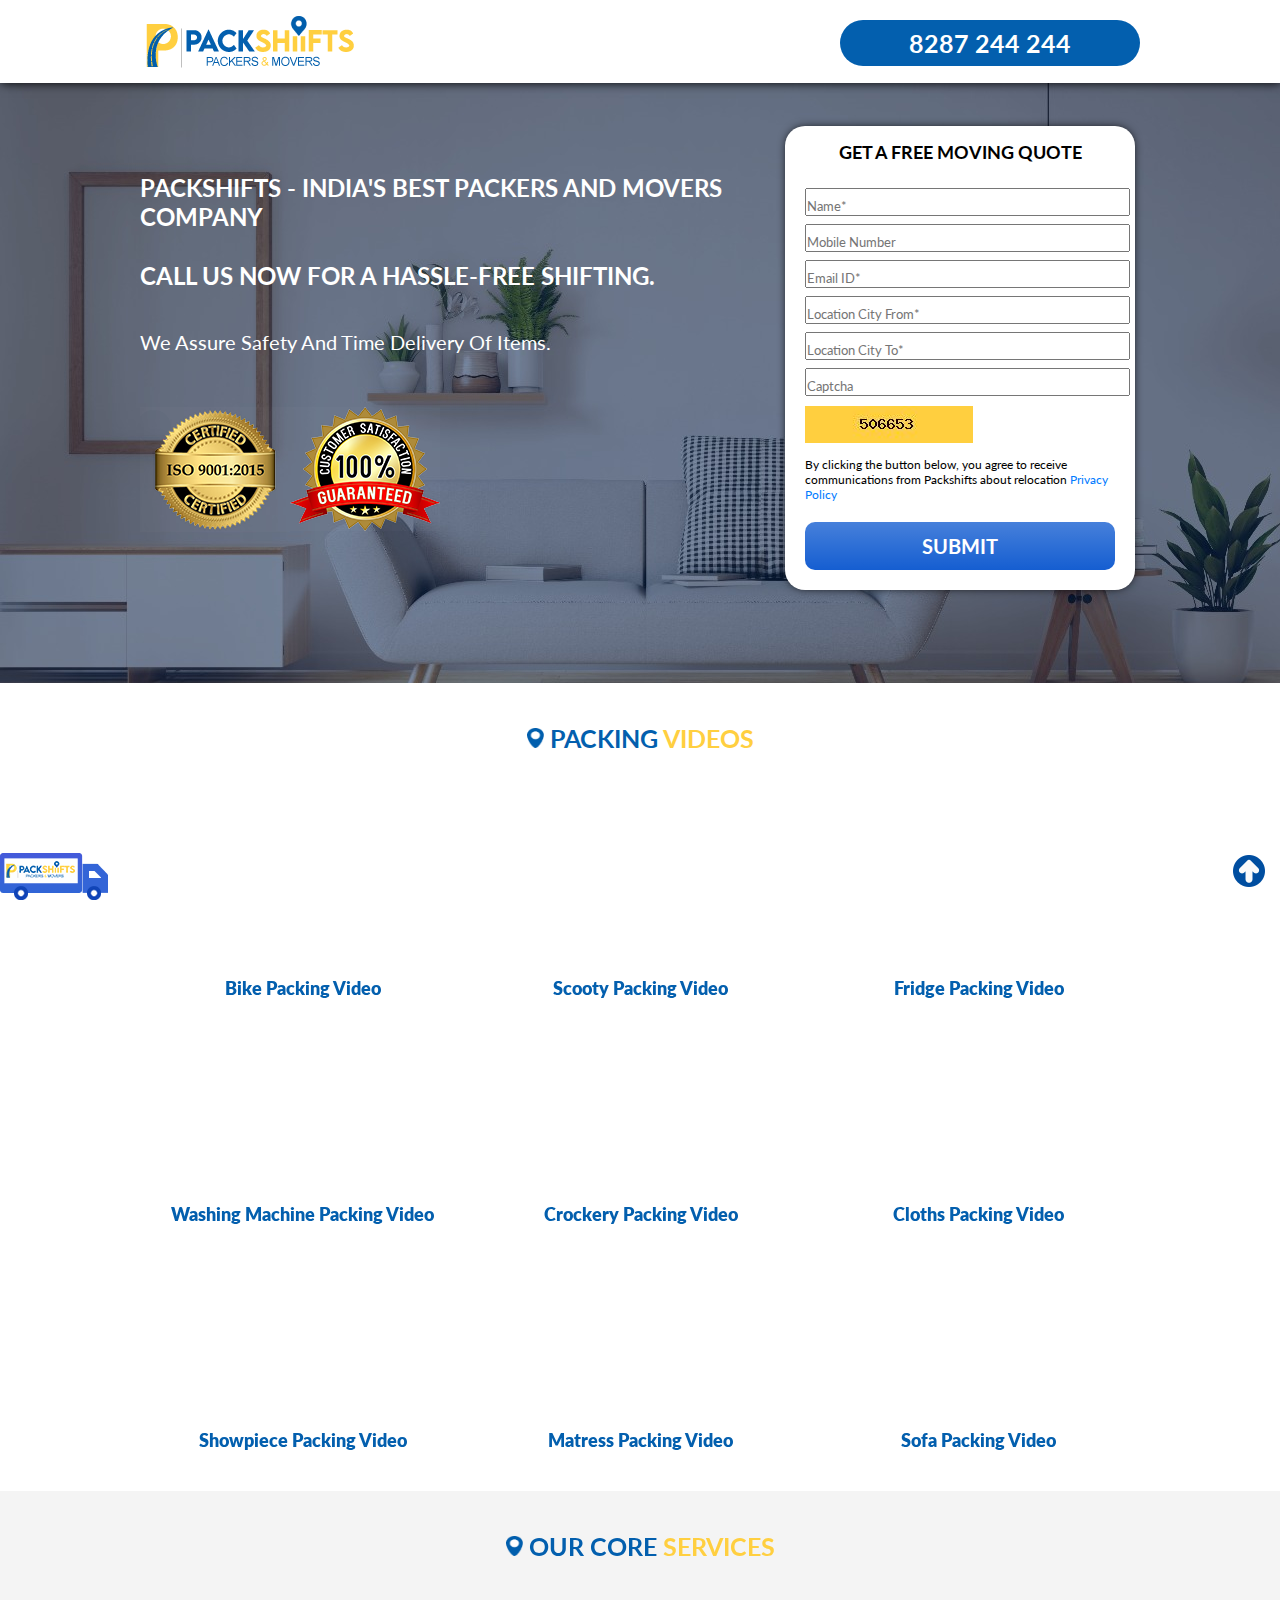
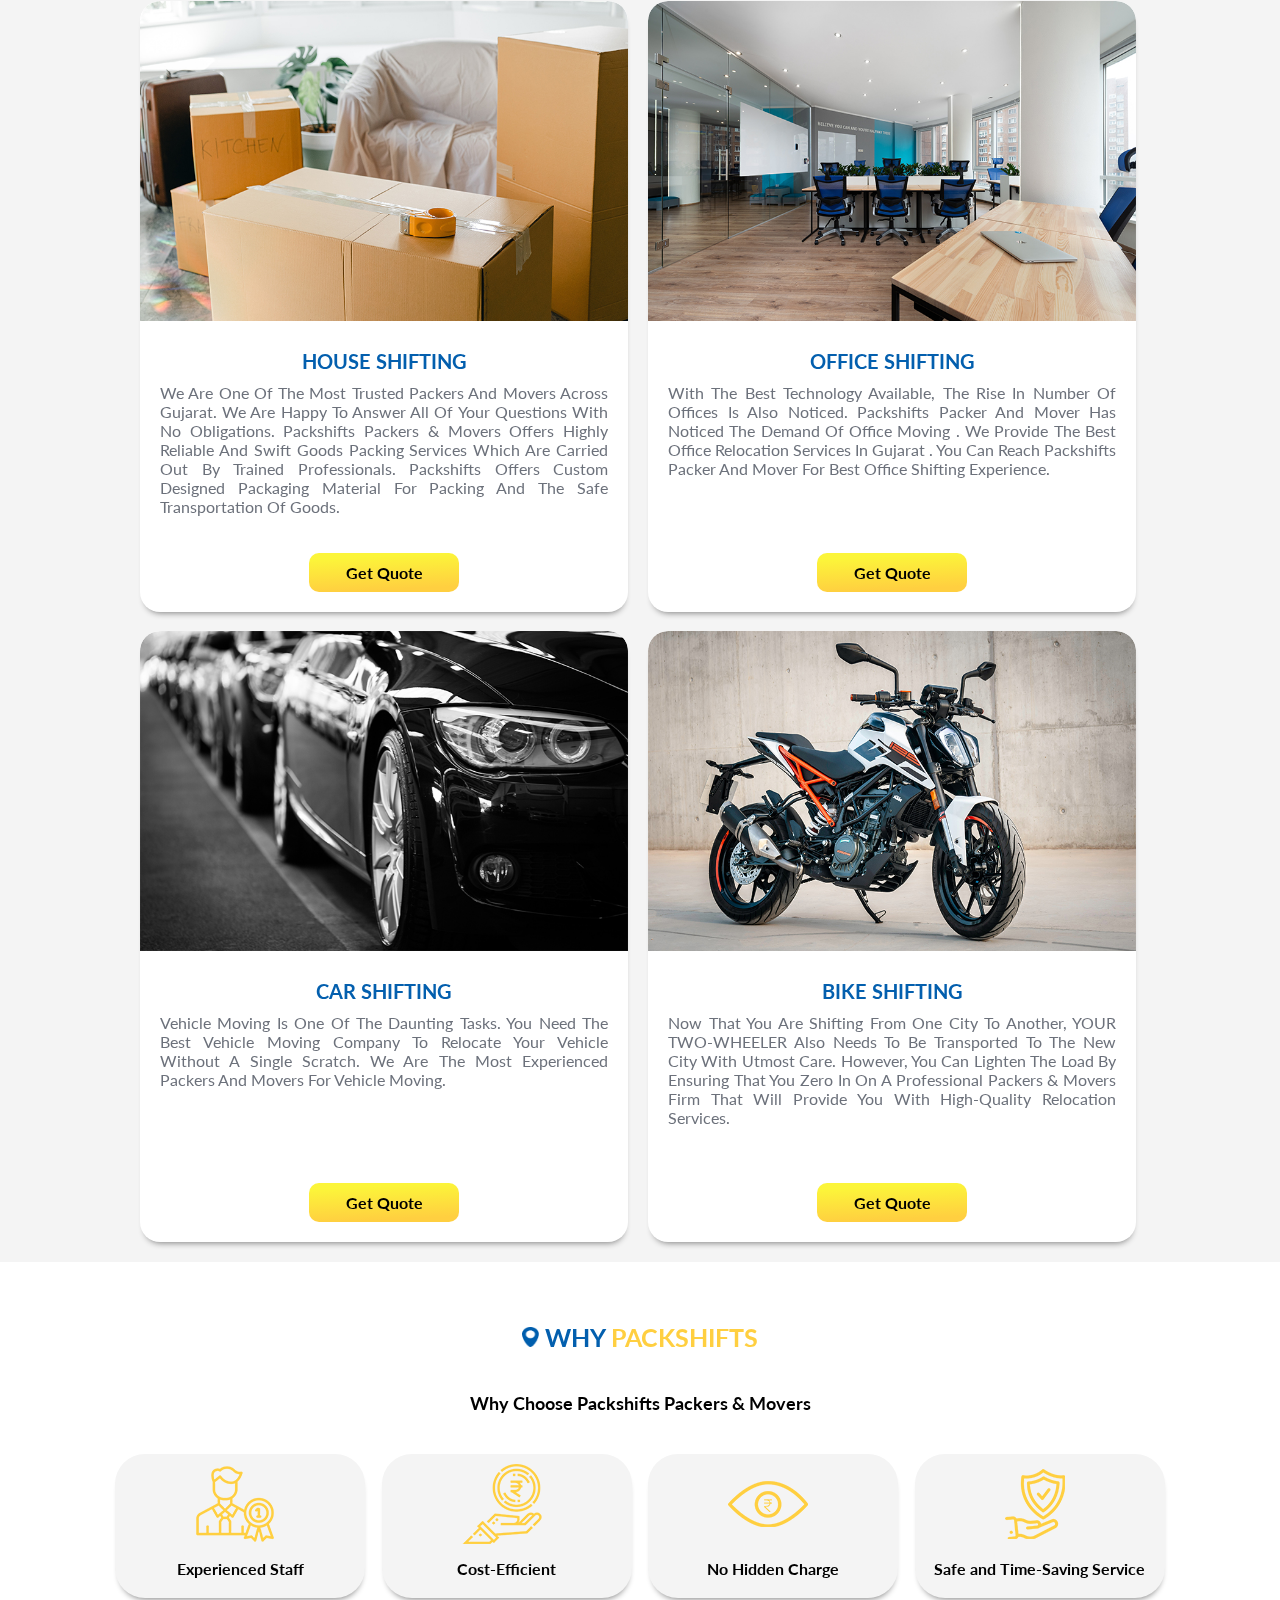
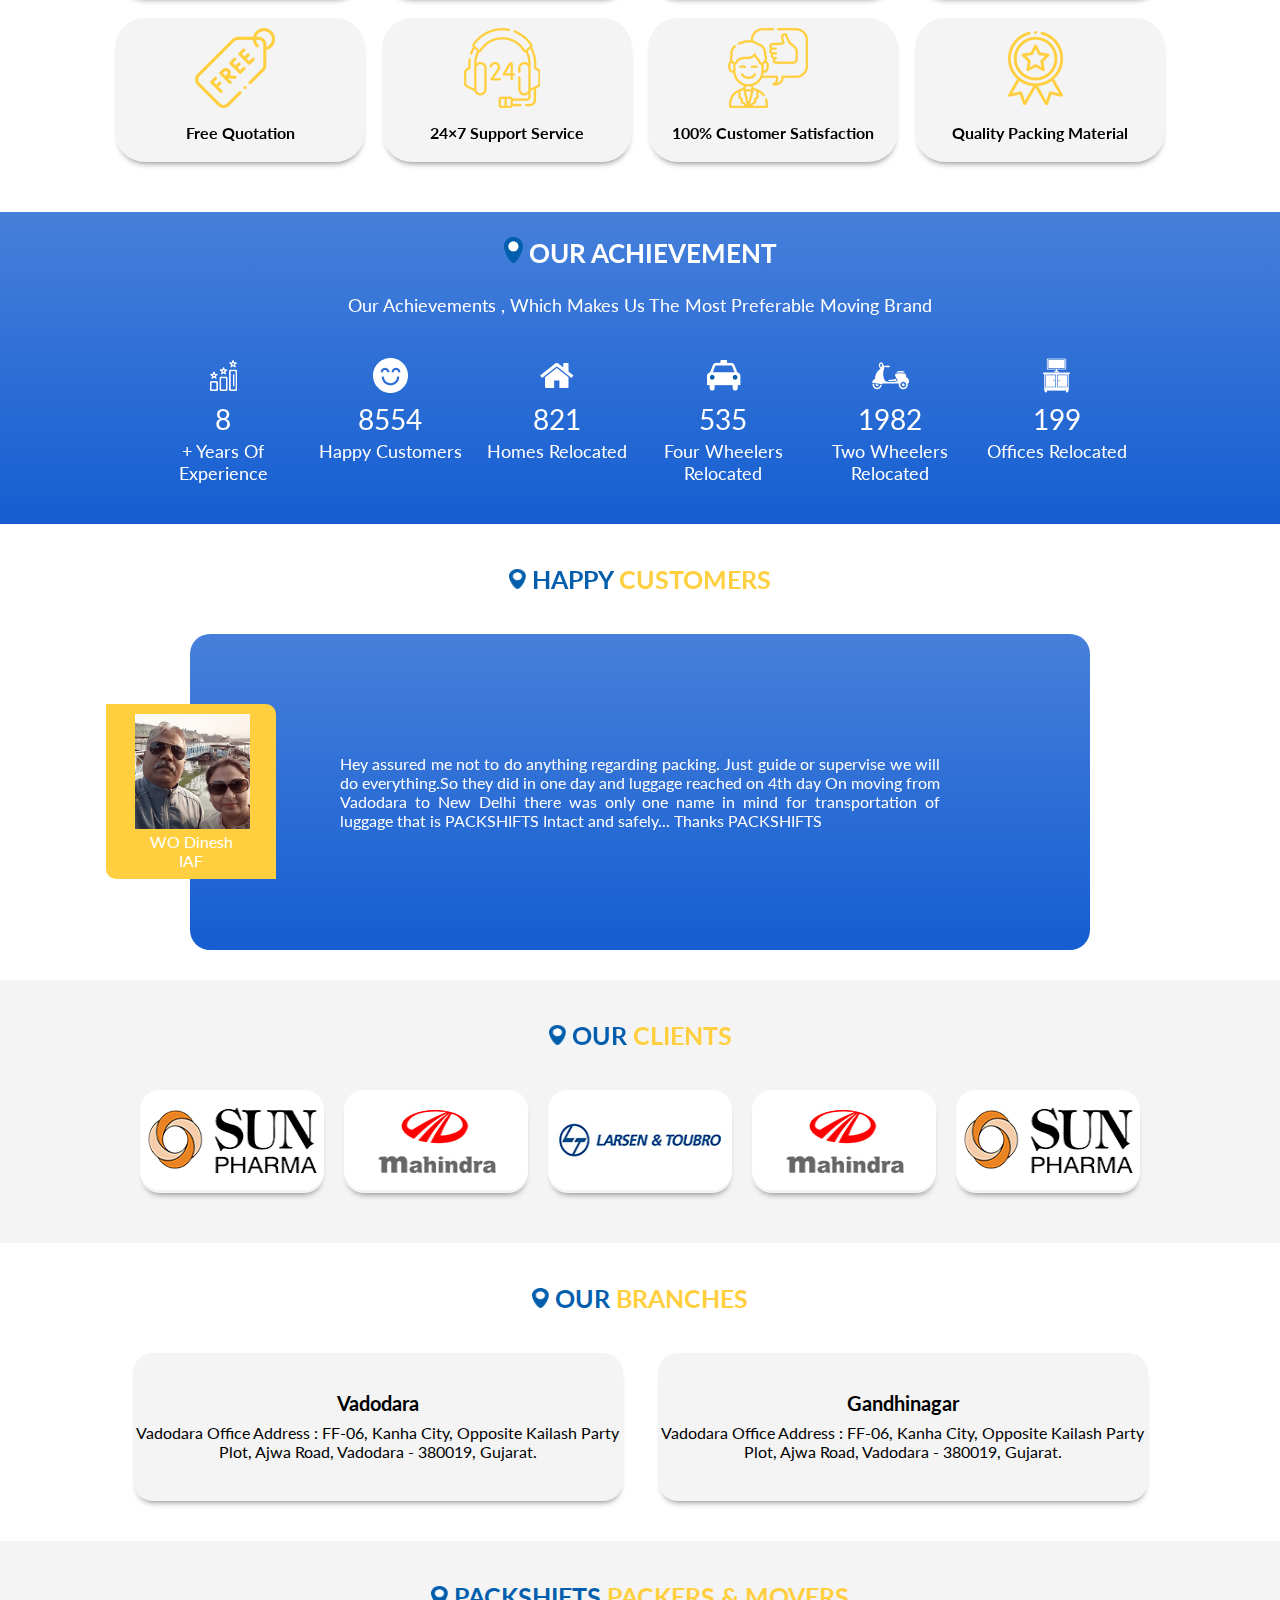
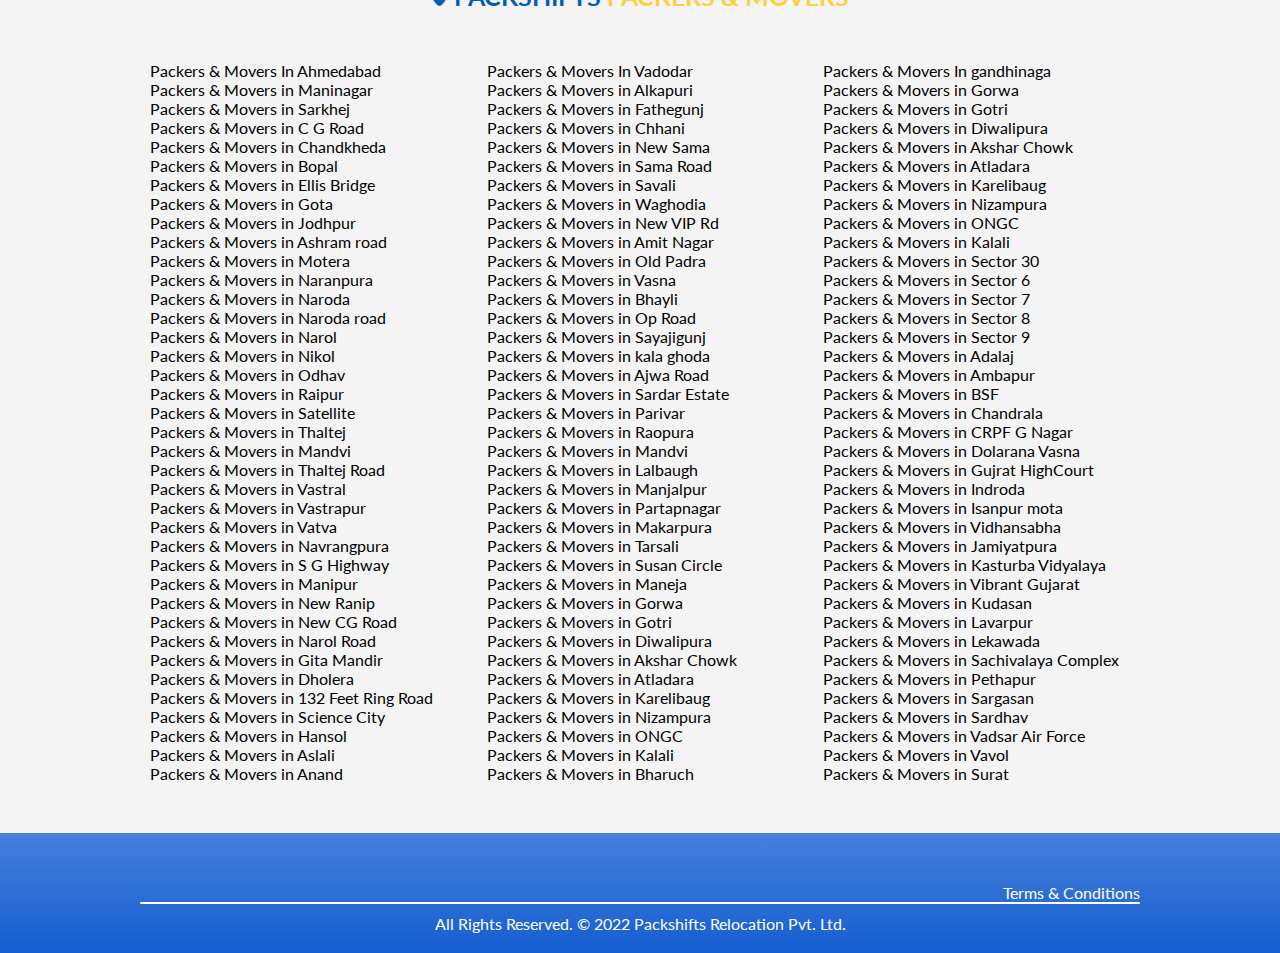
<file: Index.html>
<!DOCTYPE html>
<html lang="en">

<head>
    <meta charset="UTF-8">
    <link rel="shortcut icon" type="x-icon" href="Images/favicon.png">
    <meta name="viewport" content="width=device-width, initial-scale=1.0">
    <title> Packshifts </title>
    <link rel="stylesheet" href="https://cdnjs.cloudflare.com/ajax/libs/font-awesome/6.5.1/css/all.min.css"
        integrity="sha512-DTOQO9RWCH3ppGqcWaEA1BIZOC6xxalwEsw9c2QQeAIftl+Vegovlnee1c9QX4TctnWMn13TZye+giMm8e2LwA=="
        crossorigin="anonymous" referrerpolicy="no-referrer" />
    <link rel="stylesheet" href="Style.css">
    <link href="https://fonts.googleapis.com/css2?family=Lato&family=Noto+Sans&display=swap" rel="stylesheet">
</head>

<body>
    <!-- Row 1 Start -->
    <div class="row1">
        <div class="row1_inner">
            <div class="r1_col_left">
                <a href="https://packshifts.in/"><img src="./Images/logo.png" alt=""></a>
            </div>
            <div class="r1_col_right">
                <div class="number">
                    <a href="tell:"> <i class="fa-solid fa-phone"> </i> 8287 244 244 </a>
                </div>
            </div>
        </div>
    </div>
    <!-- Row 1 Close -->

    <!-- Section 1 Start -->
    <div class="section_1">
        <div class="section1_inner">
            <div class="sec1_col_left">
                <div class="banner_info1">
                    <h2> <span> PACKSHIFTS </span> - INDIA'S BEST PACKERS AND MOVERS COMPANY </h2>
                </div>
                <div class="banner_info2">
                    <h2> CALL US NOW FOR A HASSLE-FREE SHIFTING. </h2>
                </div>
                <div class="banner_info3">
                    We Assure Safety And Time Delivery Of Items.
                </div>
                <div class="banner_info4">
                    <img src="./Images/iso.png" alt="">
                    <img src="./Images/satisfaction.png" alt="">
                </div>
            </div>

            <div class="sec1_col_right">
                <div class="heading_col_right">
                    GET A FREE MOVING QUOTE
                </div>
                <div class="form">
                    <div class="similar">
                        <form action="form">
                            <input type="text" placeholder="Name*" class="form_edit"> <br>
                            <input type="text" placeholder="Mobile Number" class="form_edit"> <br>
                            <input type="email" placeholder="Email ID*" class="form_edit"> <br>
                            <input type="text" placeholder="Location City From*" class="form_edit"> <br>
                            <input type="text" placeholder="Location City To*" class="form_edit"> <br>
                            <input type="text" placeholder="Captcha">
                        </form>
                    </div>

                    <div class="otp_button">
                        <img src="./Images/captcha.php" alt="">
                    </div>

                    <div class="short_para">
                        By clicking the button below, you agree to receive communications from Packshifts about
                        relocation <a href="PrivacyPolicy.html"><span> Privacy Policy </span></a>
                    </div>

                    <div class="submit_button">
                        <a href="">SUBMIT</a>
                    </div>
                </div>
            </div>
        </div>
    </div>
    <!-- Section 1 Close -->

    <!-- Section 2 Start -->
    <div class="section_2">
        <div class="section_2_heading">
            <img src="./Images/blue-icon.png" alt="">
            PACKING <span>VIDEOS</span>
        </div>
        <div class="youtube_content">
            <div class="yt_row1">
                <div class="video_link">
                    <div class="video"><iframe width="325" height="180" src="https://www.youtube.com/embed/pyzJTtcb_UA"
                            title="Bike Packing - Packers &amp; Movers" frameborder="0"
                            allow="accelerometer; autoplay; clipboard-write; encrypted-media; gyroscope; picture-in-picture; web-share"
                            allowfullscreen></iframe></div>
                    Bike Packing Video
                </div>
                <div class="video_link">
                    <div class="video">
                        <iframe width="325" height="180" src="https://www.youtube.com/embed/J4RbIkAQOEo"
                            title="Scooty Packing- Packers &amp; Movers" frameborder="0"
                            allow="accelerometer; autoplay; clipboard-write; encrypted-media; gyroscope; picture-in-picture; web-share"
                            allowfullscreen></iframe>
                        Scooty Packing Video
                    </div>
                </div>
                <div class="video_link">
                    <div class="video">
                        <iframe width="325" height="180" src="https://www.youtube.com/embed/QwEyVG_4i7M"
                            title="Fridge Packing- Packers &amp; Movers" frameborder="0"
                            allow="accelerometer; autoplay; clipboard-write; encrypted-media; gyroscope; picture-in-picture; web-share"
                            allowfullscreen></iframe>
                        Fridge Packing Video
                    </div>
                </div>
            </div>

            <div class="yt_row1">
                <div class="video_link">
                    <div class="video"><iframe width="325" height="180" src="https://www.youtube.com/embed/uwJBLcu70z0"
                            title="washing machine - Packers &amp; Movers" frameborder="0"
                            allow="accelerometer; autoplay; clipboard-write; encrypted-media; gyroscope; picture-in-picture; web-share"
                            allowfullscreen></iframe></div>
                    Washing Machine Packing Video
                </div>
                <div class="video_link">
                    <div class="video">
                        <iframe width="325" height="180" src="https://www.youtube.com/embed/v_M2ikG408k"
                            title="Crockery Packing- Packers &amp; Movers" frameborder="0"
                            allow="accelerometer; autoplay; clipboard-write; encrypted-media; gyroscope; picture-in-picture; web-share"
                            allowfullscreen></iframe>
                        Crockery Packing Video
                    </div>
                </div>
                <div class="video_link">
                    <div class="video">
                        <iframe width="325" height="180" src="https://www.youtube.com/embed/asE9hoAX9x8"
                            title="Clothes Packing - Packers &amp; Movers" frameborder="0"
                            allow="accelerometer; autoplay; clipboard-write; encrypted-media; gyroscope; picture-in-picture; web-share"
                            allowfullscreen></iframe>
                        Cloths Packing Video
                    </div>
                </div>
            </div>

            <div class="yt_row1">
                <div class="video_link">
                    <div class="video"><iframe width="325" height="180" src="https://www.youtube.com/embed/xmo3jBgD_dU"
                            title="Showpiece Packing - Packers &amp; Movers" frameborder="0"
                            allow="accelerometer; autoplay; clipboard-write; encrypted-media; gyroscope; picture-in-picture; web-share"
                            allowfullscreen></iframe></div>
                    Showpiece Packing Video
                </div>
                <div class="video_link">
                    <div class="video">
                        <iframe width="325" height="180" src="https://www.youtube.com/embed/y-T0Q1sya3o"
                            title="Matress Packing - Packers &amp; Movers" frameborder="0"
                            allow="accelerometer; autoplay; clipboard-write; encrypted-media; gyroscope; picture-in-picture; web-share"
                            allowfullscreen></iframe>
                        Matress Packing Video
                    </div>
                </div>
                <div class="video_link">
                    <div class="video">
                        <iframe width="325" height="180" src="https://www.youtube.com/embed/vBX4i3pUaCI"
                            title="Sofa Packing- Packers &amp; Movers" frameborder="0"
                            allow="accelerometer; autoplay; clipboard-write; encrypted-media; gyroscope; picture-in-picture; web-share"
                            allowfullscreen></iframe>
                        Sofa Packing Video
                    </div>
                </div>
            </div>
        </div>
    </div>
    <!-- Section 2 Close -->

    <!-- Section 3 Start -->
    <div class="section_3">
        <div class="section_2_heading">
            <img src="./Images/blue-icon.png" alt="">
            OUR CORE <span>SERVICES</span>
        </div>

        <div class="section_2_blocks">
            <div class="section_2_row1">
                <div class="section2_boxs">
                    <div class="section2_boxs_img">
                        <img src="./Images/house-shifting.jpg" alt="">
                    </div>
                    <div class="section2_boxs_heading">
                        HOUSE SHIFTING
                    </div>
                    <p> We Are One Of The Most Trusted Packers And Movers Across Gujarat. We Are Happy To Answer All Of
                        Your Questions With No Obligations. Packshifts Packers & Movers Offers Highly Reliable And Swift
                        Goods Packing Services Which Are Carried Out By Trained Professionals. Packshifts Offers Custom
                        Designed Packaging Material For Packing And The Safe Transportation Of Goods.
                    </p>
                    <div class="section3_buttons">
                        <a href=""> Get Quote </a>
                    </div>
                </div>
                <div class="section2_boxs">
                    <div class="section2_boxs_img">
                        <img src="./Images/office-shifting.jpg" alt="">
                    </div>
                    <div class="section2_boxs_heading">
                        OFFICE SHIFTING
                    </div>
                    <p> With The Best Technology Available, The Rise In Number Of Offices Is Also Noticed. Packshifts
                        Packer And Mover Has Noticed The Demand Of Office Moving . We Provide The Best Office Relocation
                        Services In Gujarat . You Can Reach Packshifts Packer And Mover For Best Office Shifting
                        Experience.
                    </p>
                    <div class="section3_buttons">
                        <a href=""> Get Quote </a>
                    </div>
                </div>
            </div>
            <br>
            <div class="section_2_row1">
                <div class="section2_boxs">
                    <div class="section2_boxs_img">
                        <img src="./Images/car-shifting.jpg" alt="">
                    </div>
                    <div class="section2_boxs_heading">
                        CAR SHIFTING
                    </div>
                    <p> Vehicle Moving Is One Of The Daunting Tasks. You Need The Best Vehicle Moving Company To
                        Relocate Your Vehicle Without A Single Scratch. We Are The Most Experienced Packers And Movers
                        For Vehicle Moving.
                    </p>
                    <div class="section3_buttons">
                        <a href=""> Get Quote </a>
                    </div>
                </div>
                <div class="section2_boxs">
                    <div class="section2_boxs_img">
                        <img src="./Images/bike-shifting.jpg" alt="">
                    </div>
                    <div class="section2_boxs_heading">
                        BIKE SHIFTING
                    </div>
                    <p> Now That You Are Shifting From One City To Another, YOUR TWO-WHEELER Also Needs To Be
                        Transported To The New City With Utmost Care. However, You Can Lighten The Load By Ensuring That
                        You Zero In On A Professional Packers & Movers Firm That Will Provide You With High-Quality
                        Relocation Services.
                    </p>
                    <div class="section3_buttons">
                        <a href=""> Get Quote </a>
                    </div>
                </div>
            </div>
        </div>
    </div>
    <!-- Section 3 Close -->

    <!-- Section 4 Start -->
    <div class="section_4">
        <div class="section_2_heading">
            <img src="./Images/blue-icon.png" alt="">
            WHY <span>PACKSHIFTS</span>
        </div>
        <div class="section_4_heading">
            Why Choose Packshifts Packers & Movers
        </div>
        <div class="section_4_container">
            <div class="section_4_r1">
                <div class="inner_blocks">
                    <img src="./Images/experienced-staff.png" alt="">
                    <h4> Experienced Staff </h4>
                </div>
                <div class="inner_blocks">
                    <img src="./Images/cost-efficient.png" alt="">
                    <h4> Cost-Efficient </h4>
                </div>
                <div class="inner_blocks">
                    <img src="./Images/hidden-charges.png" alt="">
                    <h4> No Hidden Charge </h4>
                </div>
                <div class="inner_blocks">
                    <img src="./Images/safe-service (1).png" alt="">
                    <h4> Safe and Time-Saving Service </h4>
                </div>
            </div>
            <div class="section_4_r2">
                <div class="inner_blocks">
                    <img src="./Images/free-quote.png" alt="">
                    <h4> Free Quotation </h4>
                </div>
                <div class="inner_blocks">
                    <img src="./Images/support.png" alt="">
                    <h4> 24×7 Support Service </h4>
                </div>
                <div class="inner_blocks">
                    <img src="./Images/customer-satisfaction.png" alt="">
                    <h4> 100% Customer Satisfaction </h4>
                </div>
                <div class="inner_blocks">
                    <img src="./Images/quality.png" alt="">
                    <h4> Quality Packing Material </h4>
                </div>
            </div>
        </div>
    </div>
    <!-- Section 4 Close -->

    <!-- Section 5 Start -->
    <div class="section_5">
        <div class="section_5_heading">
            <img src="./Images/blue-icon.png" alt="">
            OUR ACHIEVEMENT
        </div>
        <div class="section_5_heading2">
            Our Achievements , Which Makes Us The Most Preferable Moving Brand
        </div>
        <div class="section_5_container">
            <div class="section_5_inner_boxs">
                <div class="innerbox_r1">
                    <img src="./Images/experience.png" alt="">
                </div>
                <div class="counter_value" data-count="8">
                    8
                </div>
                <div class="innerbox_r2">
                    + Years Of <br> Experience
                </div>
            </div>
            <div class="section_5_inner_boxs">
                <div class="innerbox_r1">
                    <img src="./Images/happy-customer.png" alt="">
                </div>
                <div class="counter_value" data-count="8554">
                    8554
                </div>
                <div class="innerbox_r2">
                    Happy Customers
                </div>
            </div>
            <div class="section_5_inner_boxs">
                <div class="innerbox_r1">
                    <img src="./Images/house-relocation.png" alt="">
                </div>
                <div class="counter_value" data-count="821">
                    821
                </div>
                <div class="innerbox_r2">
                    Homes Relocated
                </div>
            </div>
            <div class="section_5_inner_boxs">
                <div class="innerbox_r1">
                    <img src="./Images/car-relocation.png" alt="">
                </div>
                <div class="counter_value" data-count="535">
                    535
                </div>
                <div class="innerbox_r2">
                    Four Wheelers <br> Relocated
                </div>
            </div>
            <div class="section_5_inner_boxs">
                <div class="innerbox_r1">
                    <img src="./Images/two-wheeler-relocation.png" alt="">
                </div>
                <div class="counter_value" data-count="1982">
                    1982
                </div>
                <div class="innerbox_r2">
                    Two Wheelers <br> Relocated
                </div>
            </div>
            <div class="section_5_inner_boxs">
                <div class="innerbox_r1">
                    <img src="./Images/office-relocation.png" alt="">
                </div>
                <div class="counter_value" data-count="199">
                    199
                </div>
                <div class="innerbox_r2">
                    Offices Relocated
                </div>
            </div>
        </div>
    </div>
    <!-- Section 5 Close -->

    <!-- Section 6 Start -->
    <div class="section_6">
        <div class="section_2_heading">
            <img src="./Images/blue-icon.png" alt="">
            HAPPY <span>CUSTOMERS</span>
        </div>
        <div class="section_6_container">
            <div class="section_6_inner">
                Hey assured me not to do anything regarding packing. Just guide or supervise we will do everything.So
                they did in one day and luggage reached on 4th day On moving from Vadodara to New Delhi there was only
                one name in mind for transportation of luggage that is PACKSHIFTS Intact and safely... Thanks PACKSHIFTS
            </div>
            <div class="section_6_inner_box_position">
                <img src="./Images/pic-1.jpg" alt="">
                <p>WO Dinesh <br>
                    IAF</p>
            </div>
        </div>
    </div>
    <!-- Section 6 Close -->

    <!-- Section 7 Start -->
    <div class="section_7">
        <div class="section_2_heading">
            <img src="./Images/blue-icon.png" alt="">
            OUR <span>CLIENTS</span>
        </div>

        <div class="section_7_container">
            <div class="section_7_inner_boxs">
                <img src="./Images/sunpharma.jpg" alt="">
            </div>
            <div class="section_7_inner_boxs">
                <img src="./Images/mahindra.jpg" alt="">
            </div>
            <div class="section_7_inner_boxs">
                <img src="./Images/lnt.jpg" alt="">
            </div>
            <div class="section_7_inner_boxs">
                <img src="./Images/mahindra.jpg" alt="">
            </div>
            <div class="section_7_inner_boxs">
                <img src="./Images/sunpharma.jpg" alt="">
            </div>
        </div>
    </div>
    <!-- Section 7 Close -->

    <!-- Section 8 Start -->
    <div class="section_8">
        <div class="section_2_heading">
            <img src="./Images/blue-icon.png" alt="">
            OUR <span>BRANCHES</span>
        </div>
        <div class="section_8_container">
            <div class="section_8_inner_boxs">
                <div class="inner_box_r1">
                    <i class="fa-solid fa-building fa-2xl" style="color: #ffcf40;"></i>
                </div>
                <div class="inner_box_r2">
                    Vadodara
                </div>
                <div class="inner_box_r3">
                    Vadodara Office Address : FF-06, Kanha City, Opposite Kailash Party Plot, Ajwa Road, Vadodara -
                    380019, Gujarat.
                </div>
            </div>
            <div class="section_8_inner_boxs">
                <div class="inner_box_r1">
                    <i class="fa-solid fa-building fa-2xl" style="color: #ffcf40;"></i>
                </div>
                <div class="inner_box_r2">
                    Gandhinagar
                </div>
                <div class="inner_box_r3">
                    Vadodara Office Address : FF-06, Kanha City, Opposite Kailash Party Plot, Ajwa Road, Vadodara -
                    380019, Gujarat.
                </div>
            </div>
        </div>
    </div>
    <!-- Section 8 Close -->

    <!-- Section 9 Start -->
    <div class="section_9">
        <div class="section_2_heading">
            <img src="./Images/blue-icon.png" alt="">
            PACKSHIFTS <span>PACKERS & MOVERS</span>
        </div>
        <div class="section_9_inner_containers">
            <div class="inner_container_columns">
                <ul>
                    <li>Packers & Movers In Ahmedabad</li>
                    <li>Packers & Movers in Maninagar</li>
                    <li>Packers & Movers in Sarkhej</li>
                    <li>Packers & Movers in C G Road</li>
                    <li>Packers & Movers in Chandkheda</li>
                    <li>Packers & Movers in Bopal</li>
                    <li>Packers & Movers in Ellis Bridge</li>
                    <li>Packers & Movers in Gota</li>
                    <li>Packers & Movers in Jodhpur</li>
                    <li>Packers & Movers in Ashram road</li>
                    <li>Packers & Movers in Motera</li>
                    <li>Packers & Movers in Naranpura</li>
                    <li>Packers & Movers in Naroda</li>
                    <li>Packers & Movers in Naroda road</li>
                    <li>Packers & Movers in Narol</li>
                    <li>Packers & Movers in Nikol</li>
                    <li>Packers & Movers in Odhav</li>
                    <li>Packers & Movers in Raipur</li>
                    <li>Packers & Movers in Satellite</li>
                    <li>Packers & Movers in Thaltej</li>
                    <li>Packers & Movers in Mandvi</li>
                    <li>Packers & Movers in Thaltej Road</li>
                    <li>Packers & Movers in Vastral</li>
                    <li>Packers & Movers in Vastrapur</li>
                    <li>Packers & Movers in Vatva</li>
                    <li>Packers & Movers in Navrangpura</li>
                    <li>Packers & Movers in S G Highway</li>
                    <li>Packers & Movers in Manipur</li>
                    <li>Packers & Movers in New Ranip</li>
                    <li>Packers & Movers in New CG Road</li>
                    <li>Packers & Movers in Narol Road</li>
                    <li>Packers & Movers in Gita Mandir</li>
                    <li>Packers & Movers in Dholera</li>
                    <li>Packers & Movers in 132 Feet Ring Road</li>
                    <li>Packers & Movers in Science City</li>
                    <li>Packers & Movers in Hansol</li>
                    <li>Packers & Movers in Aslali</li>
                    <li>Packers & Movers in Anand</li>
                </ul>
            </div>
            <div class="inner_container_columns">
                <ul>
                    <li>Packers & Movers In Vadodar</li>
                    <li>Packers & Movers in Alkapuri</li>
                    <li>Packers & Movers in Fathegunj</li>
                    <li>Packers & Movers in Chhani</li>
                    <li>Packers & Movers in New Sama</li>
                    <li>Packers & Movers in Sama Road</li>
                    <li>Packers & Movers in Savali</li>
                    <li>Packers & Movers in Waghodia</li>
                    <li>Packers & Movers in New VIP Rd</li>
                    <li>Packers & Movers in Amit Nagar</li>
                    <li>Packers & Movers in Old Padra</li>
                    <li>Packers & Movers in Vasna</li>
                    <li>Packers & Movers in Bhayli</li>
                    <li>Packers & Movers in Op Road</li>
                    <li>Packers & Movers in Sayajigunj</li>
                    <li>Packers & Movers in kala ghoda</li>
                    <li>Packers & Movers in Ajwa Road</li>
                    <li>Packers & Movers in Sardar Estate</li>
                    <li>Packers & Movers in Parivar</li>
                    <li>Packers & Movers in Raopura</li>
                    <li>Packers & Movers in Mandvi</li>
                    <li>Packers & Movers in Lalbaugh</li>
                    <li>Packers & Movers in Manjalpur</li>
                    <li>Packers & Movers in Partapnagar</li>
                    <li>Packers & Movers in Makarpura</li>
                    <li>Packers & Movers in Tarsali</li>
                    <li>Packers & Movers in Susan Circle</li>
                    <li>Packers & Movers in Maneja</li>
                    <li>Packers & Movers in Gorwa</li>
                    <li>Packers & Movers in Gotri</li>
                    <li>Packers & Movers in Diwalipura</li>
                    <li>Packers & Movers in Akshar Chowk</li>
                    <li>Packers & Movers in Atladara</li>
                    <li>Packers & Movers in Karelibaug</li>
                    <li>Packers & Movers in Nizampura</li>
                    <li>Packers & Movers in ONGC</li>
                    <li>Packers & Movers in Kalali</li>
                    <li>Packers & Movers in Bharuch</li>
                </ul>
            </div>
            <div class="inner_container_columns">
                <ul>
                    <li>Packers & Movers In gandhinaga</li>
                    <li>Packers & Movers in Gorwa</li>
                    <li>Packers & Movers in Gotri</li>
                    <li>Packers & Movers in Diwalipura</li>
                    <li>Packers & Movers in Akshar Chowk</li>
                    <li>Packers & Movers in Atladara</li>
                    <li>Packers & Movers in Karelibaug</li>
                    <li>Packers & Movers in Nizampura</li>
                    <li>Packers & Movers in ONGC</li>
                    <li>Packers & Movers in Kalali</li>
                    <li>Packers & Movers in Sector 30</li>
                    <li>Packers & Movers in Sector 6</li>
                    <li>Packers & Movers in Sector 7</li>
                    <li>Packers & Movers in Sector 8</li>
                    <li>Packers & Movers in Sector 9</li>
                    <li>Packers & Movers in Adalaj</li>
                    <li>Packers & Movers in Ambapur</li>
                    <li>Packers & Movers in BSF</li>
                    <li>Packers & Movers in Chandrala</li>
                    <li>Packers & Movers in CRPF G Nagar</li>
                    <li>Packers & Movers in Dolarana Vasna</li>
                    <li>Packers & Movers in Gujrat HighCourt</li>
                    <li>Packers & Movers in Indroda</li>
                    <li>Packers & Movers in Isanpur mota</li>
                    <li>Packers & Movers in Vidhansabha</li>
                    <li>Packers & Movers in Jamiyatpura</li>
                    <li>Packers & Movers in Kasturba Vidyalaya</li>
                    <li>Packers & Movers in Vibrant Gujarat</li>
                    <li>Packers & Movers in Kudasan</li>
                    <li>Packers & Movers in Lavarpur</li>
                    <li>Packers & Movers in Lekawada</li>
                    <li>Packers & Movers in Sachivalaya Complex</li>
                    <li>Packers & Movers in Pethapur</li>
                    <li>Packers & Movers in Sargasan</li>
                    <li>Packers & Movers in Sardhav</li>
                    <li>Packers & Movers in Vadsar Air Force</li>
                    <li>Packers & Movers in Vavol</li>
                    <li>Packers & Movers in Surat</li>
                </ul>
            </div>
        </div>
    </div>
    <!-- Section 9 Close -->

    <!-- Section 10 Start -->
    <div class="section_10">
        <div class="section_10_container">
            <div class="section_10_r1">
                <div class="r1_column_left">
                    <a href="https://www.facebook.com/packshifts"><i class="fa-brands fa-facebook fa-2xl"
                            style="color: #ffffff;"></i></a>
                    <a href="https://www.youtube.com/channel/UChzo7uBgJNYcEg16qEoF25Q"><i
                            class="fa-brands fa-youtube fa-2xl" style="color: #fd0000;"></i></a>
                </div>
                <div class="r1_column_right">
                    <a href="Page.html">Terms & Conditions</a>
                </div>
            </div>
            <div class="section_10_container_midborder"></div>
            <div class="section_10_r2">
                All Rights Reserved. &copy; 2022 Packshifts Relocation Pvt. Ltd.
            </div>
            <div class="up_arrow">
                <img src="./Images/arrow.png" alt="">
            </div>
        </div>
        <!-- Moving Truck Animation -->
        <div class="truck">
            <div class="truckicon">
                <img src="./Images/truck-1.png" alt="">
            </div>
            <div class="backwheel">
                <img src="./Images/wheel-2.png" alt="">
            </div>
            <div class="frontwheel">
                <img src="./Images/wheel-2.png" alt="">
            </div>
        </div>
        <!-- Moving Truck Animation -->
    </div>
    <!-- Section 10 Start -->
</body>

</html>
</file>
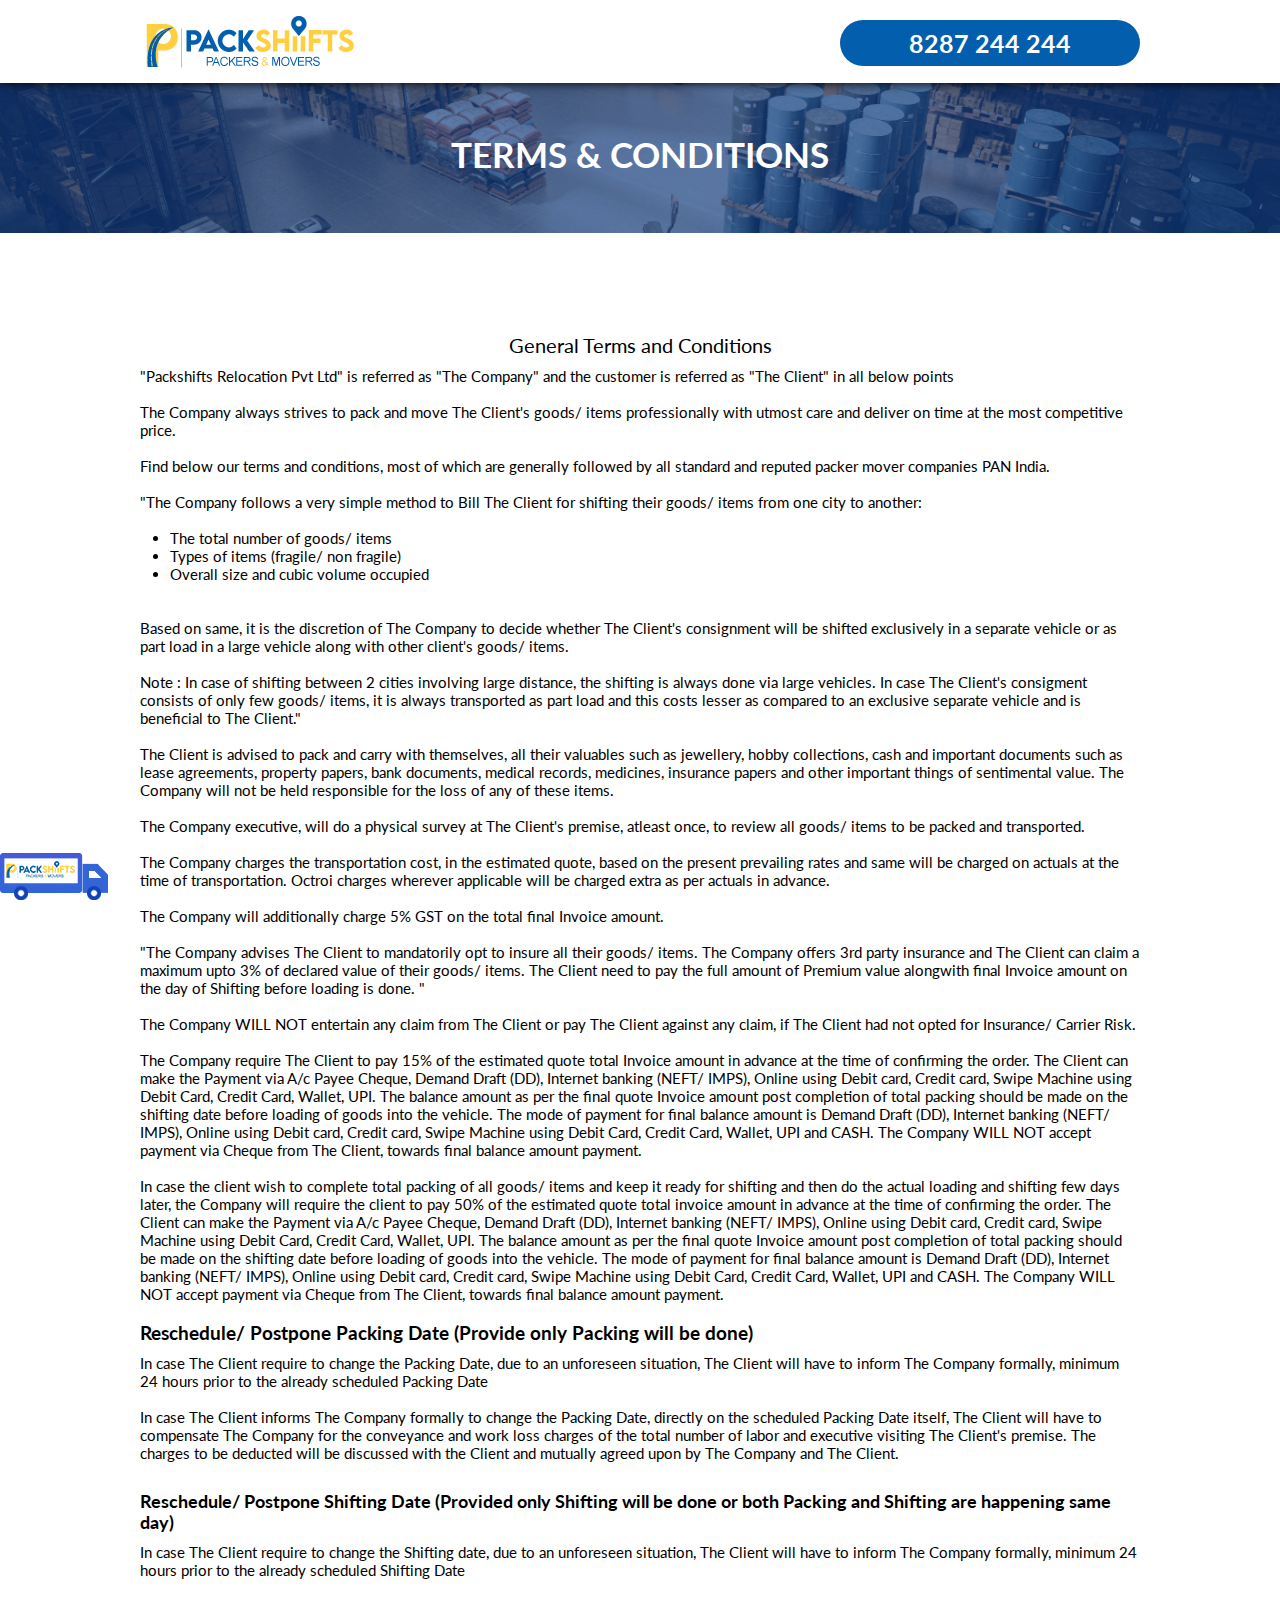
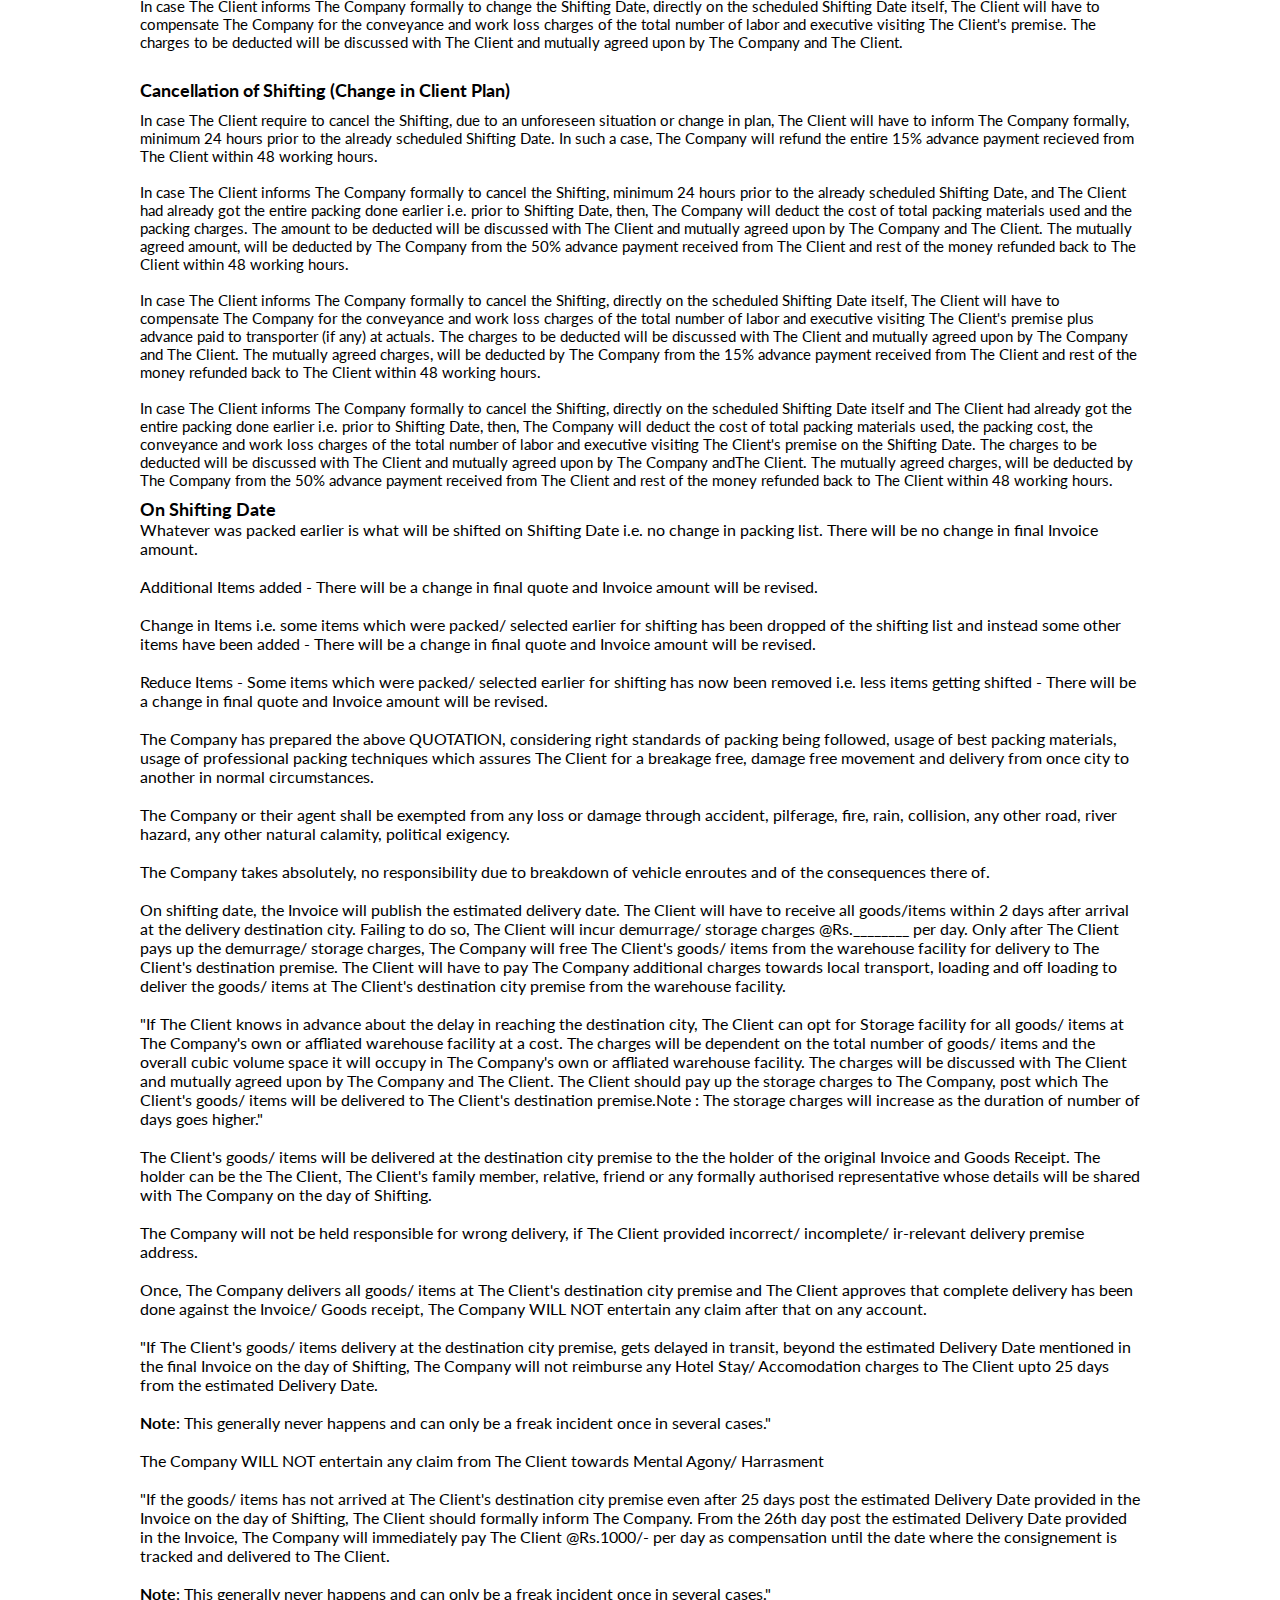
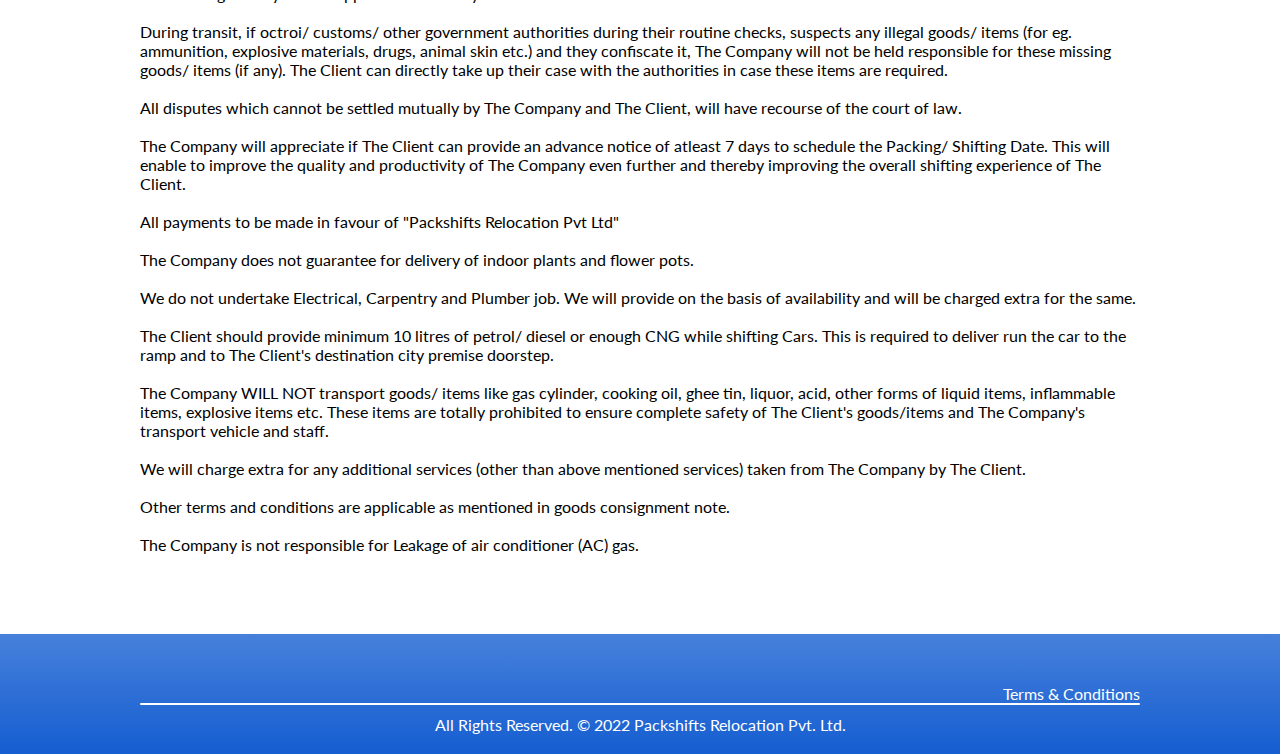
<file: Page.html>
<!DOCTYPE html>
<html lang="en">

<head>
    <meta charset="UTF-8">
    <link rel="shortcut icon" type="x-icon" href="Images/favicon.png">
    <meta name="viewport" content="width=device-width, initial-scale=1.0">
    <title> Terms & Conditions </title>
    <link rel="stylesheet" href="https://cdnjs.cloudflare.com/ajax/libs/font-awesome/6.5.1/css/all.min.css"
        integrity="sha512-DTOQO9RWCH3ppGqcWaEA1BIZOC6xxalwEsw9c2QQeAIftl+Vegovlnee1c9QX4TctnWMn13TZye+giMm8e2LwA=="
        crossorigin="anonymous" referrerpolicy="no-referrer" />
    <link rel="stylesheet" href="Style.css">
    <link href="https://fonts.googleapis.com/css2?family=Lato&family=Noto+Sans&display=swap" rel="stylesheet">
</head>

<body>
    <!-- Row 1 Start -->
    <div class="row1">
        <div class="row1_inner">
            <div class="r1_col_left">
                <a href="https://packshifts.in/"><img src="./Images/logo.png" alt=""></a>
            </div>
            <div class="r1_col_right">
                <div class="number">
                    <a href="+918287244244"> <i class="fa-solid fa-phone"> </i> 8287 244 244 </a>
                </div>
            </div>
        </div>
    </div>
    <!-- Row 1 Close -->

    <!-- Terms & Conditions Background Image -->
    <div class="privacy_policy_img">
        <div class="inner_text">
            TERMS & CONDITIONS
        </div>
    </div>
    <!-- Terms & Conditions Background Image -->

    <!-- Terms & Conditions Section 1 Start-->
    <div class="tandc_section_1">
        <div class="tandc_heading"> General Terms and Conditions </div>

        <div class="tandc_content">
            "Packshifts Relocation Pvt Ltd" is referred as "The Company" and the customer is referred as "The Client" in
            all below points
            <br> <br>
            The Company always strives to pack and move The Client's goods/ items professionally with utmost care and
            deliver on time at the most competitive price.
            <br> <br>
            Find below our terms and conditions, most of which are generally followed by all standard and reputed packer
            mover companies PAN India.
            <br> <br>
            "The Company follows a very simple method to Bill The Client for shifting their goods/ items from one city
            to another:
            <br> <br>
            <ol>
                <li> The total number of goods/ items </li>
                <li> Types of items (fragile/ non fragile) </li>
                <li> Overall size and cubic volume occupied </li>
            </ol>
            <br> <br>
            Based on same, it is the discretion of The Company to decide whether The Client's consignment will be
            shifted exclusively in a separate vehicle or as part load in a large vehicle along with other client's
            goods/ items.
            <br> <br>
            Note : In case of shifting between 2 cities involving large distance, the shifting is always done via large
            vehicles. In case The Client's consigment consists of only few goods/ items, it is always transported as
            part load and this costs lesser as compared to an exclusive separate vehicle and is beneficial to The
            Client."
            <br> <br>
            The Client is advised to pack and carry with themselves, all their valuables such as jewellery, hobby
            collections, cash and important documents such as lease agreements, property papers, bank documents, medical
            records, medicines, insurance papers and other important things of sentimental value. The Company will not
            be held responsible for the loss of any of these items.
            <br> <br>
            The Company executive, will do a physical survey at The Client's premise, atleast once, to review all goods/
            items to be packed and transported.
            <br> <br>
            The Company charges the transportation cost, in the estimated quote, based on the present prevailing rates
            and same will be charged on actuals at the time of transportation. Octroi charges wherever applicable will
            be charged extra as per actuals in advance.
            <br> <br>
            The Company will additionally charge 5% GST on the total final Invoice amount.
            <br> <br>
            "The Company advises The Client to mandatorily opt to insure all their goods/ items. The Company offers 3rd
            party insurance and The Client can claim a maximum upto 3% of declared value of their goods/ items. The
            Client need to pay the full amount of Premium value alongwith final Invoice amount on the day of Shifting
            before loading is done. "
            <br> <br>
            The Company WILL NOT entertain any claim from The Client or pay The Client against any claim, if The Client
            had not opted for Insurance/ Carrier Risk.
            <br> <br>
            The Company require The Client to pay 15% of the estimated quote total Invoice amount in advance at the time
            of confirming the order. The Client can make the Payment via A/c Payee Cheque, Demand Draft (DD), Internet
            banking (NEFT/ IMPS), Online using Debit card, Credit card, Swipe Machine using Debit Card, Credit Card,
            Wallet, UPI. The balance amount as per the final quote Invoice amount post completion of total packing
            should be made on the shifting date before loading of goods into the vehicle. The mode of payment for final
            balance amount is Demand Draft (DD), Internet banking (NEFT/ IMPS), Online using Debit card, Credit card,
            Swipe Machine using Debit Card, Credit Card, Wallet, UPI and CASH. The Company WILL NOT accept payment via
            Cheque from The Client, towards final balance amount payment.
            <br> <br>
            In case the client wish to complete total packing of all goods/ items and keep it ready for shifting and
            then do the actual loading and shifting few days later, the Company will require the client to pay 50% of
            the estimated quote total invoice amount in advance at the time of confirming the order. The Client can make
            the Payment via A/c Payee Cheque, Demand Draft (DD), Internet banking (NEFT/ IMPS), Online using Debit card,
            Credit card, Swipe Machine using Debit Card, Credit Card, Wallet, UPI. The balance amount as per the final
            quote Invoice amount post completion of total packing should be made on the shifting date before loading of
            goods into the vehicle. The mode of payment for final balance amount is Demand Draft (DD), Internet banking
            (NEFT/ IMPS), Online using Debit card, Credit card, Swipe Machine using Debit Card, Credit Card, Wallet, UPI
            and CASH. The Company WILL NOT accept payment via Cheque from The Client, towards final balance amount
            payment.
        </div>
        <br>
        <h3> Reschedule/ Postpone Packing Date (Provide only Packing will be done) </h3>

        <div class="tandc_content">
            In case The Client require to change the Packing Date, due to an unforeseen situation, The Client will have
            to inform The Company formally, minimum 24 hours prior to the already scheduled Packing Date
            <br> <br>
            In case The Client informs The Company formally to change the Packing Date, directly on the scheduled
            Packing Date itself, The Client will have to compensate The Company for the conveyance and work loss charges
            of the total number of labor and executive visiting The Client's premise. The charges to be deducted will be
            discussed with the Client and mutually agreed upon by The Company and The Client.
        </div>
        <br>
        <div class="tandc_content">
            <h3> Reschedule/ Postpone Shifting Date (Provided only Shifting will be done or both Packing and Shifting
                are happening same day) </h3>
        </div>

        <div class="tandc_content">
            In case The Client require to change the Shifting date, due to an unforeseen situation, The Client will have
            to inform The Company formally, minimum 24 hours prior to the already scheduled Shifting Date
            <br> <br>
            In case The Client informs The Company formally to change the Shifting Date, directly on the scheduled
            Shifting Date itself, The Client will have to compensate The Company for the conveyance and work loss
            charges of the total number of labor and executive visiting The Client's premise. The charges to be deducted
            will be discussed with The Client and mutually agreed upon by The Company and The Client.
        </div>
        <br>
        <div class="tandc_content">
            <h3> Cancellation of Shifting (Change in Client Plan) </h3>
        </div>

        <div class="tandc_content">
            In case The Client require to cancel the Shifting, due to an unforeseen situation or change in plan, The
            Client will have to inform The Company formally, minimum 24 hours prior to the already scheduled Shifting
            Date. In such a case, The Company will refund the entire 15% advance payment recieved from The Client within
            48 working hours.
            <br> <br>
            In case The Client informs The Company formally to cancel the Shifting, minimum 24 hours prior to the
            already scheduled Shifting Date, and The Client had already got the entire packing done earlier i.e. prior
            to Shifting Date, then, The Company will deduct the cost of total packing materials used and the packing
            charges. The amount to be deducted will be discussed with The Client and mutually agreed upon by The Company
            and The Client. The mutually agreed amount, will be deducted by The Company from the 50% advance payment
            received from The Client and rest of the money refunded back to The Client within 48 working hours.
            <br> <br>
            In case The Client informs The Company formally to cancel the Shifting, directly on the scheduled Shifting
            Date itself, The Client will have to compensate The Company for the conveyance and work loss charges of the
            total number of labor and executive visiting The Client's premise plus advance paid to transporter (if any)
            at actuals. The charges to be deducted will be discussed with The Client and mutually agreed upon by The
            Company and The Client. The mutually agreed charges, will be deducted by The Company from the 15% advance
            payment received from The Client and rest of the money refunded back to The Client within 48 working hours.
            <br> <br>
            In case The Client informs The Company formally to cancel the Shifting, directly on the scheduled Shifting
            Date itself and The Client had already got the entire packing done earlier i.e. prior to Shifting Date,
            then, The Company will deduct the cost of total packing materials used, the packing cost, the conveyance and
            work loss charges of the total number of labor and executive visiting The Client's premise on the Shifting
            Date. The charges to be deducted will be discussed with The Client and mutually agreed upon by The Company
            andThe Client. The mutually agreed charges, will be deducted by The Company from the 50% advance payment
            received from The Client and rest of the money refunded back to The Client within 48 working hours.
        </div>

        <div class="tandc_content">
            <h3> On Shifting Date </h3>
        </div>

        <div class="tanc_content">
            Whatever was packed earlier is what will be shifted on Shifting Date i.e. no change in packing list. There
            will be no change in final Invoice amount.
            <br> <br>
            Additional Items added - There will be a change in final quote and Invoice amount will be revised.
            <br> <br>
            Change in Items i.e. some items which were packed/ selected earlier for shifting has been dropped of the
            shifting list and instead some other items have been added - There will be a change in final quote and
            Invoice amount will be revised.
            <br> <br>
            Reduce Items - Some items which were packed/ selected earlier for shifting has now been removed i.e. less
            items getting shifted - There will be a change in final quote and Invoice amount will be revised.
            <br> <br>
            The Company has prepared the above QUOTATION, considering right standards of packing being followed, usage
            of best packing materials, usage of professional packing techniques which assures The Client for a breakage
            free, damage free movement and delivery from once city to another in normal circumstances.
            <br> <br>
            The Company or their agent shall be exempted from any loss or damage through accident, pilferage, fire,
            rain, collision, any other road, river hazard, any other natural calamity, political exigency.
            <br> <br>
            The Company takes absolutely, no responsibility due to breakdown of vehicle enroutes and of the consequences
            there of.
            <br> <br>
            On shifting date, the Invoice will publish the estimated delivery date. The Client will have to receive all
            goods/items within 2 days after arrival at the delivery destination city. Failing to do so, The Client will
            incur demurrage/ storage charges @Rs.________ per day. Only after The Client pays up the demurrage/ storage
            charges, The Company will free The Client's goods/ items from the warehouse facility for delivery to The
            Client's destination premise. The Client will have to pay The Company additional charges towards local
            transport, loading and off loading to deliver the goods/ items at The Client's destination city premise from
            the warehouse facility.
            <br> <br>
            "If The Client knows in advance about the delay in reaching the destination city, The Client can opt for
            Storage facility for all goods/ items at The Company's own or affliated warehouse facility at a cost. The
            charges will be dependent on the total number of goods/ items and the overall cubic volume space it will
            occupy in The Company's own or affliated warehouse facility. The charges will be discussed with The Client
            and mutually agreed upon by The Company and The Client. The Client should pay up the storage charges to The
            Company, post which The Client's goods/ items will be delivered to The Client's destination premise.Note :
            The storage charges will increase as the duration of number of days goes higher."
            <br> <br>
            The Client's goods/ items will be delivered at the destination city premise to the the holder of the
            original Invoice and Goods Receipt. The holder can be the The Client, The Client's family member, relative,
            friend or any formally authorised representative whose details will be shared with The Company on the day of
            Shifting.
            <br> <br>
            The Company will not be held responsible for wrong delivery, if The Client provided incorrect/ incomplete/
            ir-relevant delivery premise address.
            <br> <br>
            Once, The Company delivers all goods/ items at The Client's destination city premise and The Client approves
            that complete delivery has been done against the Invoice/ Goods receipt, The Company WILL NOT entertain any
            claim after that on any account.
            <br> <br>
            "If The Client's goods/ items delivery at the destination city premise, gets delayed in transit, beyond the
            estimated Delivery Date mentioned in the final Invoice on the day of Shifting, The Company will not
            reimburse any Hotel Stay/ Accomodation charges to The Client upto 25 days from the estimated Delivery Date.
            <br> <br>
            <b>Note</b>: This generally never happens and can only be a freak incident once in several cases."
            <br> <br>
            The Company WILL NOT entertain any claim from The Client towards Mental Agony/ Harrasment
            <br> <br>
            "If the goods/ items has not arrived at The Client's destination city premise even after 25 days post the
            estimated Delivery Date provided in the Invoice on the day of Shifting, The Client should formally inform
            The Company. From the 26th day post the estimated Delivery Date provided in the Invoice, The Company will
            immediately pay The Client @Rs.1000/- per day as compensation until the date where the consignement is
            tracked and delivered to The Client.
            <br> <br>
            <b>Note</b>: This generally never happens and can only be a freak incident once in several cases."
            <br> <br>
            During transit, if octroi/ customs/ other government authorities during their routine checks, suspects any
            illegal goods/ items (for eg. ammunition, explosive materials, drugs, animal skin etc.) and they confiscate
            it, The Company will not be held responsible for these missing goods/ items (if any). The Client can
            directly take up their case with the authorities in case these items are required.
            <br> <br>
            All disputes which cannot be settled mutually by The Company and The Client, will have recourse of the court
            of law.
            <br> <br>
            The Company will appreciate if The Client can provide an advance notice of atleast 7 days to schedule the
            Packing/ Shifting Date. This will enable to improve the quality and productivity of The Company even further
            and thereby improving the overall shifting experience of The Client.
            <br> <br>
            All payments to be made in favour of "Packshifts Relocation Pvt Ltd"
            <br> <br>
            The Company does not guarantee for delivery of indoor plants and flower pots.
            <br> <br>
            We do not undertake Electrical, Carpentry and Plumber job. We will provide on the basis of availability and
            will be charged extra for the same.
            <br> <br>
            The Client should provide minimum 10 litres of petrol/ diesel or enough CNG while shifting Cars. This is
            required to deliver run the car to the ramp and to The Client's destination city premise doorstep.
            <br> <br>
            The Company WILL NOT transport goods/ items like gas cylinder, cooking oil, ghee tin, liquor, acid, other
            forms of liquid items, inflammable items, explosive items etc. These items are totally prohibited to ensure
            complete safety of The Client's goods/items and The Company's transport vehicle and staff.
            <br> <br>
            We will charge extra for any additional services (other than above mentioned services) taken from The
            Company by The Client.
            <br> <br>
            Other terms and conditions are applicable as mentioned in goods consignment note.
            <br> <br>
            The Company is not responsible for Leakage of air conditioner (AC) gas.
        </div>
    </div>
    <!-- Terms & Conditions Section 1 Close -->

    <!-- Section 10 Start -->
    <div class="section_10">
        <div class="section_10_container">
            <div class="section_10_r1">
                <div class="r1_column_left">
                    <a href="https://www.facebook.com/packshifts"><i class="fa-brands fa-facebook fa-2xl"
                            style="color: #ffffff;"></i></a>
                    <a href="https://www.youtube.com/channel/UChzo7uBgJNYcEg16qEoF25Q"><i
                            class="fa-brands fa-youtube fa-2xl" style="color: #fd0000;"></i></a>
                </div>
                <div class="r1_column_right">
                    <a href="">Terms & Conditions</a>
                </div>
            </div>
            <div class="section_10_container_midborder"></div>
            <div class="section_10_r2">
                All Rights Reserved. &copy; 2022 Packshifts Relocation Pvt. Ltd.
            </div>
        </div>
    </div>
    <!-- Section 10 Start -->

    <!-- Moving Truck Animation -->
    <div class="truck">
        <div class="truckicon">
            <img src="./Images/truck-1.png" alt="">
        </div>
        <div class="backwheel">
            <img src="./Images/wheel-2.png" alt="">
        </div>
        <div class="frontwheel">
            <img src="./Images/wheel-2.png" alt="">
        </div>
    </div>
    <!-- Moving Truck Animation -->
</body>

</html>
</file>
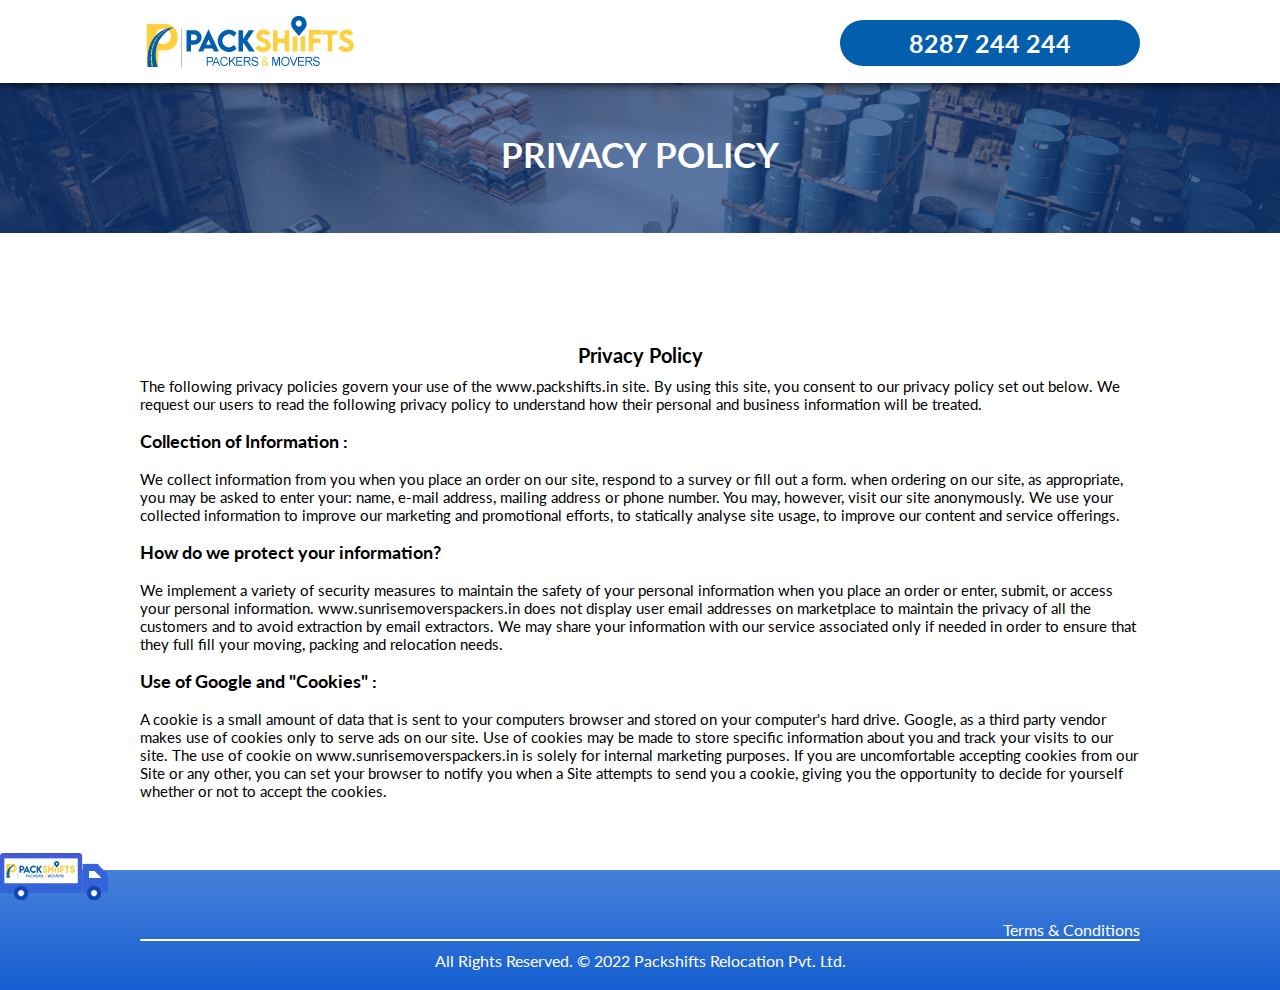
<file: PrivacyPolicy.html>
<!DOCTYPE html>
<html lang="en">

<head>
    <meta charset="UTF-8">
    <link rel="shortcut icon" type="x-icon" href="Images/favicon.png">
    <meta name="viewport" content="width=device-width, initial-scale=1.0">
    <title> Privacy Policy </title>
    <link rel="stylesheet" href="https://cdnjs.cloudflare.com/ajax/libs/font-awesome/6.5.1/css/all.min.css"
        integrity="sha512-DTOQO9RWCH3ppGqcWaEA1BIZOC6xxalwEsw9c2QQeAIftl+Vegovlnee1c9QX4TctnWMn13TZye+giMm8e2LwA=="
        crossorigin="anonymous" referrerpolicy="no-referrer" />
    <link rel="stylesheet" href="Style.css">
    <link href="https://fonts.googleapis.com/css2?family=Lato&family=Noto+Sans&display=swap" rel="stylesheet">
</head>

<body>
    <!-- Row 1 Start -->
    <div class="row1">
        <div class="row1_inner">
            <div class="r1_col_left">
                <a href="https://packshifts.in/"><img src="./Images/logo.png" alt=""></a>
            </div>
            <div class="r1_col_right">
                <div class="number">
                    <a href="+918287244244"> <i class="fa-solid fa-phone"> </i> 8287 244 244 </a>
                </div>
            </div>
        </div>
    </div>
    <!-- Row 1 Close -->
    <!-- Privacy Policy Image -->
    <div class="privacy_policy_img">
        <div class="inner_text">
            PRIVACY POLICY
        </div>
    </div>
    <!-- Privacy Policy Image -->

    <!-- Privacy Policy Section 1 -->
    <div class="privacy_policy_section_1">
        <div class="inner_section1">
            <div class="inner_section1_heading">
                Privacy Policy
            </div>
            The following privacy policies govern your use of the www.packshifts.in site. By using this site, you
            consent to our privacy policy set out below. We request our users to read the following privacy policy to
            understand how their personal and business information will be treated.
            <br>
            <br>
            <h3> Collection of Information : </h3>
            <br>
            We collect information from you when you place an order on our site, respond to a survey or fill out a form.
            when ordering on our site, as appropriate, you may be asked to enter your: name, e-mail address, mailing
            address or phone number. You may, however, visit our site anonymously. We use your collected information to
            improve our marketing and promotional efforts, to statically analyse site usage, to improve our content and
            service offerings.
            <br>
            <br>
            <h3>How do we protect your information?</h3>
            <br>
            We implement a variety of security measures to maintain the safety of your personal information when you
            place an order or enter, submit, or access your personal information. www.sunrisemoverspackers.in does not
            display user email addresses on marketplace to maintain the privacy of all the customers and to avoid
            extraction by email extractors. We may share your information with our service associated only if needed in
            order to ensure that they full fill your moving, packing and relocation needs.
            <br>
            <br>
            <h3>Use of Google and "Cookies" :</h3>
            <br>
            A cookie is a small amount of data that is sent to your computers browser and stored on your computer's hard
            drive. Google, as a third party vendor makes use of cookies only to serve ads on our site. Use of cookies
            may be made to store specific information about you and track your visits to our site. The use of cookie on
            www.sunrisemoverspackers.in is solely for internal marketing purposes. If you are uncomfortable accepting
            cookies from our Site or any other, you can set your browser to notify you when a Site attempts to send you
            a cookie, giving you the opportunity to decide for yourself whether or not to accept the cookies.
        </div>
    </div>
    <!-- Privacy Policy Section 1 -->
    <!-- Section 10 Start -->
    <div class="section_10">
        <div class="section_10_container">
            <div class="section_10_r1">
                <div class="r1_column_left">
                    <a href="https://www.facebook.com/packshifts"><i class="fa-brands fa-facebook fa-2xl"
                            style="color: #ffffff;"></i></a>
                    <a href="https://www.youtube.com/channel/UChzo7uBgJNYcEg16qEoF25Q"><i
                            class="fa-brands fa-youtube fa-2xl" style="color: #fd0000;"></i></a>
                </div>
                <div class="r1_column_right">
                    <a href="">Terms & Conditions</a>
                </div>
            </div>
            <div class="section_10_container_midborder"></div>
            <div class="section_10_r2">
                All Rights Reserved. &copy; 2022 Packshifts Relocation Pvt. Ltd.
            </div>
        </div>
    </div>
    <!-- Section 10 Start -->

    <!-- Moving Truck Animation -->
    <div class="truck">
        <div class="truckicon">
            <img src="./Images/truck-1.png" alt="">
        </div>
        <div class="backwheel">
            <img src="./Images/wheel-2.png" alt="">
        </div>
        <div class="frontwheel">
            <img src="./Images/wheel-2.png" alt="">
        </div>
    </div>
    <!-- Moving Truck Animation -->
</body>

</html>
</file>
<file: Style.css>
* {
    padding: 0px;
    margin: 0px;
    font-family: 'Lato', sans-serif;
    list-style: none;
}

a {
    color: white;
    text-decoration: none;
}

/* Row 1 Start */
.row1 {
    width: 100%;
    position: sticky;
    top: 0px;
    background-color: white;
    z-index: 999;
    box-shadow: 1px 0px 10px 0px;
}

.row1_inner {
    width: 1000px;
    margin: auto;
    display: flex;
    justify-content: space-between;
}

.r1_col_left {
    width: 300px;
}

.r1_col_right {
    width: 300px;
    font-size: 25px;
    font-family: arial;
    font-weight: bold;
    text-align: center;
    color: white;
}

@keyframes number {
    50% {
        background-color: #ffcf40;
    }

    100% {
        background-color: #035fae;
    }
}

.number {
    background-color: #035fae;
    border-radius: 30px 30px 30px 30px;
    margin: auto;
    margin-top: 20px;
    padding: 8px 0px;
    animation-name: number;
    animation-duration: 1s;
    animation-iteration-count: infinite;
}

/* Row 1 Close */


/* Section 1 Start */
.section_1 {
    width: 100%;
    height: 600px;
    background-image: url('./Images/banner.jpg');
    background-repeat: no-repeat;
    background-size: cover;
    background-color: rgb(242, 255, 0);
}

.section1_inner {
    width: 1000px;
    height: 550px;
    margin: auto;
    display: flex;
}

.sec1_col_left {
    width: 60%;
}

.banner_info1 {
    width: 100%;
    height: auto;
    font-family: 'Lato', sans-serif;
    color: #fff;
    margin-top: 80px;
    padding: 10px 0px;
}

.banner_info2 {
    width: 100%;
    height: auto;
    font-family: 'Lato', sans-serif;
    color: #fff;
    margin-top: 10px;
    padding: 10px 0px;
}

.banner_info3 {
    width: 100%;
    font-size: 20px;
    font-family: 'Lato', sans-serif;
    color: #fff;
    margin-top: 10px;
    padding: 20px 0px;
}

.banner_info4 {
    width: 100%;
    height: 150px;
    display: flex;
    padding: 20px 0px;
}

.sec1_col_right {
    width: 350px;
    margin: auto;
    background-color: white;
    border-radius: 20px;
    margin-left: 45px;
    padding-bottom: 20px;
    box-shadow: black 0px 0px 10px -2px;
}

.heading_col_right {
    text-align: center;
    padding: 15px 0px;
    color: black;
    font-size: 18px;
    font-weight: bold;
    font-family: 'Lato', sans-serif;
}

.form {
    margin: 0px 20px;
    font-size: 20px;
    font-family: 'Lato', sans-serif;
}

.form_edit {
    margin-bottom: 8px;
}

.form input {
    padding-top: 8px;
    padding-right: 155px;
}

.similar {
    margin: 10px 0px;
}

.short_para {
    font-size: 12px;
    padding: 10px 0px;
}

.short_para span {
    color: #007bff;
}

.submit_button {
    margin-top: 10px;
    text-align: center;
    background: linear-gradient(180deg, rgba(255, 255, 255, 0.21) 0%, rgba(255, 255, 255, 0) 100%), #155ED1;
    font-weight: bold;
    color: white;
    border-radius: 10px;
    padding: 12px 0px;
    transition: 0.3s;
    cursor: pointer;
}

.submit_button:hover {
    background-color: #003ea1;
}

/* Section 1 Close */

/* Section 2 Start */
.section_2 {
    width: 100%;
    padding-bottom: 20px;
}

.section_2_heading {
    width: 1000px;
    margin: auto;
    text-align: center;
    font-size: 25px;
    font-weight: bold;
    color: #035fae;
    padding: 40px 0px;
}

.section_2_heading img {
    width: 17px;
    height: 20px;
}

.section_2_heading span {
    color: #ffcf40;
    font-weight: bold;
}

.youtube_content {
    width: 100%;
}

.yt_row1 {
    width: 1000px;
    border-radius: 10px;
    margin: auto;
    display: flex;
    gap: 13px;
}

.video_link {
    text-align: center;
    font-weight: 800;
    font-size: 18px;
    color: #035fae;
    padding-bottom: 20px;
}

.video iframe {
    border-radius: 20px;
}

/* Section 2 Close */

/* Section 3 Start */
.section_3 {
    width: 100%;
    background-color: #f4f4f4;
    padding-bottom: 20px;
}

.section_3_heading {
    width: 1000px;
    margin: auto;
}

.section_2_blocks {
    width: 1000px;
    margin: auto;
}

.section_2_row1 {
    width: 100%;
    display: flex;
    gap: 20px;
}

.section2_boxs {
    width: 488px;
    border-radius: 20px;
    background-color: white;
    box-shadow: grey 0.1px 6px 6px -5px;
}

.section2_boxs_img {
    overflow: hidden;
    border-radius: 20px 20px 0px 0px;
}

.section2_boxs_img img {
    width: 100%;
    height: 320px;
    border-radius: 20px 20px 0px 0px;
    transition: 1s;
}

.section2_boxs_img:hover img {
    transform: scale(1.1);
}

.section2_boxs_heading {
    font-size: 20px;
    font-weight: bold;
    color: #035fae;
    text-align: center;
    padding: 25px 0px 10px 0px;
}

p {
    height: 150px;
    text-align: justify;
    color: #6c717b;
    margin: 0px 20px;
    margin-bottom: 20px;
}

.section3_buttons {
    width: 130px;
    padding: 10px;
    margin: auto;
    border-radius: 10px;
    text-align: center;
    background: linear-gradient(177.32deg, rgba(251, 255, 56, 0.8) 13.44%, rgba(255, 255, 255, 0) 87.87%), #ffcf40;
    ;
    font-size: 16px;
    font-weight: bold;
    color: black;
    margin-bottom: 20px;
    transition: 0.1s;
    cursor: pointer;
}

.section3_buttons a {
    color: black;
}

.section3_buttons:hover {
    transform: scale(1.1);
}

/* Section 3 Close */

/* Section 4 Starts */
.section_4 {
    width: 100%;
    background-color: white;
    margin-top: 20px;
    padding-bottom: 30px;
}

.section_4_heading {
    font-weight: bold;
    font-size: 18px;
    text-align: center;
}

.section_4_container {
    width: 1050px;
    margin: auto;
    margin-top: 40px;
}

.section_4_r1 {
    width: 100%;
    display: flex;
    justify-content: space-between;
}

.section_4_r2 {
    width: 100%;
    display: flex;
    justify-content: space-between;
    margin: 20px 0px;
}

.inner_blocks {
    width: 250px;
    background-color: #f4f4f4;
    border-radius: 30px;
    padding-bottom: 20px;
    transition: 0.3s;
    box-shadow: grey 0.1px 6px 6px -5px;
}

.inner_blocks:hover {
    transform: scale(1.1);
}

.inner_blocks img {
    padding: 0px 80px;
    margin-top: 10px;
    text-align: center;
}

h4 {
    margin-top: 12px;
    text-align: center;
}

/* Section 4 Close */

/* Section 5 Starts */
.section_5 {
    width: 100%;
    background: linear-gradient(180deg, rgba(255, 255, 255, 0.21) 0%, rgba(255, 255, 255, 0) 100%), #155ED1;
    ;
    color: white;
    text-align: center;
    padding-bottom: 20px;
}

.section_5_heading {
    width: 1000px;
    margin: auto;
    font-weight: bold;
    font-size: 26px;
    padding: 25px 0px;
}

.section_5_heading2 {
    width: 1000px;
    margin: auto;
    font-size: 18px;
}

.section_5_container {
    width: 1000px;
    margin: auto;
    display: flex;
    margin-top: 20px;
}

.section_5_inner_boxs {
    width: 170px;
    padding: 20px 0px;
}

.innerbox_r1 {
    text-align: center;
}

.counter_value {
    font-size: 28px;
    padding: 4px 0px;
}

.innerbox_r2 {
    font-size: 18px;
}
/* Section 5 Close */

/* Section 6 Start  */
.section_6 {
    width: 100%;
    margin-bottom: 30px;
}

.section_6_container {
    width: 900px;
    border-radius: 20px;
    margin: auto;
    color: white;
    position: relative;
    background: linear-gradient(180deg, rgba(255, 255, 255, 0.21) 0%, rgba(255, 255, 255, 0) 100%), #155ED1;
}

.section_6_inner {
    width: 600px;
    margin: auto;
    text-align: justify;
    padding: 120px;
}

.section_6_inner_box_position {
    width: 170px;
    height: 175px;
    background-color: #ffcf40;
    position: absolute;
    top: 70px;
    left: -84px;
    border-radius: 0px 10px 0px 10px;
}

.section_6_inner_box_position p {
    color: white;
    text-align: center;
}

.section_6_inner_box_position img {
    width: 115px;
    height: 115px;
    padding: 10px 0px 0px 29px;
}
/* Section 6 Close */

/* Section 7 Start */
.section_7 {
    width: 100%;
    margin: auto;
    background-color: #f4f4f4;
    padding-bottom: 50px;
}

.section_7_container {
    width: 1000px;
    margin: auto;
    display: flex;
    gap: 20px;
}

.section_7_inner_boxs {
    border-radius: 20px;
    box-shadow: grey 0.1px 6px 6px -5px;
    transition: 0.3s;
}

.section_7_inner_boxs:hover {
    transform: scale(1.1);
}

.section_7_inner_boxs img {
    width: 184px;
    height: 100px;
    border-radius: 20px;
}

/* Section 7 Close */

/* Section 8 Start */
.section_8 {
    width: 100%;
    padding-bottom: 40px;
}

.section_8_container {
    width: 1015px;
    margin: auto;
    display: flex;
    justify-content: space-between;
}

.section_8_inner_boxs {
    width: 490px;
    border-radius: 20px;
    padding-bottom: 40px;
    background-color: #f4f4f4;
    box-shadow: grey 0.1px 6px 6px -5px;
    transition: 0.3s;
}

.section_8_inner_boxs:hover {
    transform: scale(1.1);
}

.inner_box_r1 {
    padding-top: 30px;
    text-align: center;
}

.inner_box_r1 i .fa-solid .fa-building .fa-2xl {
    padding: 10px 240px;
    padding-bottom: 50px;
    margin-top: 40px;
}

.inner_box_r2 {
    text-align: center;
    font-size: 20px;
    font-weight: bold;
    padding: 8px 0px;
}

.inner_box_r3 {
    text-align: center;
}

/* Section 8 Close */

/* Section 9 Start */
.section_9 {
    width: 100%;
    background-color: #f4f4f4;
    padding-bottom: 40px;
}

.section_9_inner_containers {
    width: 1000px;
    margin: auto;
    display: flex;
    gap: 10px;
}

.inner_container_columns {
    width: 325px;
    padding: 10px;
}

/* Section 9 Clsoe */

/* Section 10 Start */
.section_10 {
    width: 100%;
    position: relative;
    background: linear-gradient(180deg, rgba(255, 255, 255, 0.21) 0%, rgba(255, 255, 255, 0) 100%), #155ED1;
}

.section_10_container {
    width: 1000px;
    margin: auto;
    padding: 20px 0px;
    align-content: space-between;
}

.section_10_r1 {
    width: 1000px;
    margin: auto;
    display: flex;
    align-content: space-between;
}

.r1_column_left {
    width: 200px
}

.r1_column_left i {
    margin: 28px 0px 0px 8px
}

.r1_column_right {
    width: 200px;
    margin: 30px 0px 0px 700px;
    text-align: right;
}

.r1_column_right a:hover {
    color: black;
    transition: 0.6s ease;
}

.section_10_container_midborder {
    width: 1000px;
    height: 2px;
    border-radius: 1px;
    margin: auto;
    background-color: white;
}

.section_10_r2 {
    width: 1000px;
    margin-top: 10px;
    text-align: center;
    color: white;
}

.up_arrow {
    position: fixed;
    bottom: 10px;
    right: 15px;
    cursor: pointer;
}

/* Moving Truck Animation */
.truck {
    position: fixed;
    bottom: -8px;
    left: 0px;
    z-index: 999px;
}

.truckicon {
    position: absolute;
    top: 0px;
    left: 0px;
}

@keyframes runningtruck {
    From {
        transform: translateX(-100px);
    }

    To {
        transform:translateX(1900px);
    }
}

.truckicon {
    width: max-content;
    display: block;
    position: relative;
    top: -12px;
    left: 0px;
    animation-name: runningtruck;
    animation-duration: 8s;
    animation-delay: 0s;
    animation-iteration-count: infinite;
    animation-timing-function: linear;
}

.backwheel {
    position: absolute;
    bottom: 5px;
    left: 14px;
    animation-name: runningtruck;
    animation-duration: 8s;
    animation-delay: 0s;
    animation-iteration-count: infinite;
    animation-timing-function: linear;
}

.frontwheel {
    position: absolute;
    bottom: 5px;
    left: 87px;
    animation-name: runningtruck;
    animation-duration: 8s;
    animation-delay: 0s;
    animation-iteration-count: infinite;
    animation-timing-function: linear;
}
/* Moving Truck Animation */

/* Section 10 Close */




/* Privacy Policy Page Starts From Here */
.privacy_policy_img {
    width: 100%;
    height: 150px;
    background-image: url("./Images/breadcrumb.png");
    background-repeat: no-repeat;
    background-size: cover;
    background-position: center;
}

.inner_text {
    width: 100%;
    text-align: center;
    padding-top: 50px;
    font-size: 35px;
    color: white;
    font-weight: bold;
}

.privacy_policy_section_1 {
    width: 100%;
    padding-bottom: 70px;
}

.inner_section1 {
    width: 1000px;
    margin: auto;
    font-size: 15px;
}

.inner_section1_heading {
    text-align: center;
    font-weight: bold;
    font-size: 20px;
    margin-top: 100px;
    padding: 10px 0px;
}

/* Privacy Policy Page Starts From Here */




/* Terms & Conditions Section 1 Start */
.tandc_section_1 {
    width: 1000px;
    padding-bottom: 80px;
    margin: auto;
}

.tandc_heading {
    font-size: 20px;
    text-align: center;
    padding-top: 100px;
}

.tandc_content {
    font-size: 15px;
    margin-top: 10px;
}

.tandc_content ol li {
    list-style: disc;
    margin-left: 30px;
}

.tandc_content h3 {
    margin-top: 0px;
}

/* Terms & Conditions Section 1 Close */
</file>
